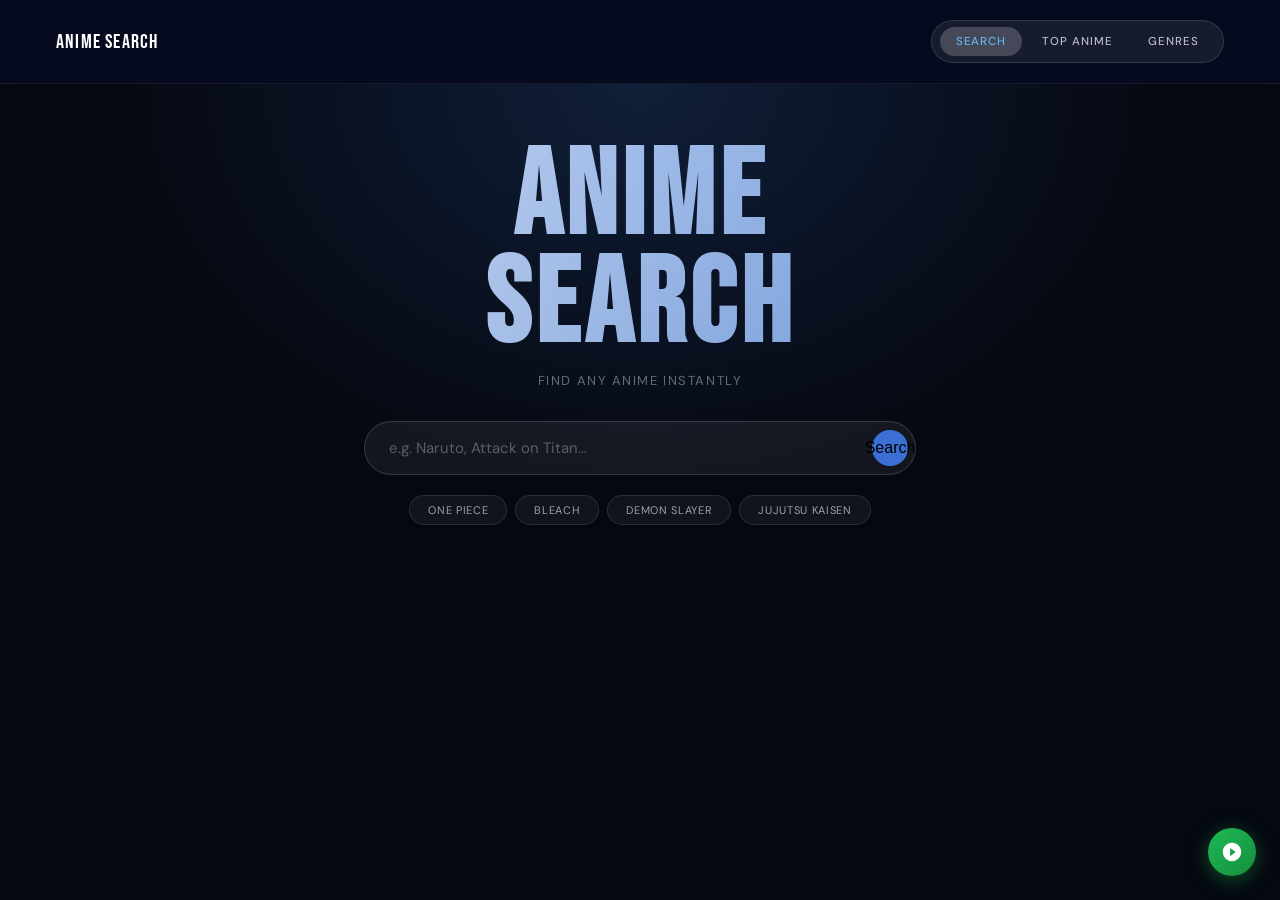
<file: index.html>
<!DOCTYPE html>
<html>
<head>
    <title>Anime Search</title>
    <link rel="preconnect" href="https://fonts.googleapis.com">
    <link href="https://fonts.googleapis.com/css2?family=Bebas+Neue&family=DM+Sans:wght@300;400;500;600&display=swap" rel="stylesheet">
    <link rel="stylesheet" href="style.css">
    <link rel="icon" type="image/png" href="anime.png">
</head>
<body>

    <nav class="shanks">
        <a href="index.html" class="rayleigh">Anime Search</a>
        <div class="benn">
            <a href="index.html" class="yasopp active">Search</a>
            <a href="animetop.html" class="yasopp">Top Anime</a>
            <a href="animegenre.html" class="yasopp">Genres</a>
        </div>
    </nav>

    <div class="whitebeard">
        <h1 class="newgate">Anime<br>Search</h1>
        <p class="thatch">Find any anime instantly</p>

        <div class="vista">
            <input type="text" class="izo" id="izo" placeholder="e.g. Naruto, Attack on Titan...">
            <button class="jozu" id="jozu">Search</button>
            <div class="atmos" id="atmos"></div>
        </div>

        <div class="rakuyo">
            <button class="haruta" onclick="searchAnime('One Piece')">One Piece</button>
            <button class="haruta" onclick="searchAnime('Bleach')">Bleach</button>
            <button class="haruta" onclick="searchAnime('Demon Slayer')">Demon Slayer</button>
            <button class="haruta" onclick="searchAnime('Jujutsu Kaisen')">Jujutsu Kaisen</button>
        </div>
    </div>

    <div class="namur" id="namur" style="display:none;">
        <div class="marco"></div>
        <p class="portgas">Searching...</p>
    </div>

    <div class="ace" id="ace" style="display:none;">
        <div class="sabo"></div>
        <p class="luffy" id="luffy">Nothing found. Try another name!</p>
    </div>

    <div class="zoro" id="zoro"></div>

    <script src="main.js"></script>

  
    <div class="music-player" id="musicPlayer">
        <div class="music-embed" id="musicEmbed">
            <iframe data-testid="embed-iframe" style="border-radius:16px" src="https://open.spotify.com/embed/track/59hVbgr8rfYkDbHfr8RcGI?utm_source=generator" width="100%" height="152" frameBorder="0" allowfullscreen="" allow="autoplay; clipboard-write; encrypted-media; fullscreen; picture-in-picture" loading="lazy"></iframe>
        </div>
        <button class="music-toggle" id="musicToggle" aria-label="Toggle music player" title="Now Playing">
            <svg viewBox="0 0 24 24" xmlns="http://www.w3.org/2000/svg"><path d="M12 2C6.48 2 2 6.48 2 12s4.48 10 10 10 10-4.48 10-10S17.52 2 12 2zm-2 14.5v-9l6 4.5-6 4.5z"/></svg>
        </button>
    </div>
    <script>
    (function(){
        var toggle = document.getElementById("musicToggle");
        var embed  = document.getElementById("musicEmbed");
        var open   = false;
        toggle.addEventListener("click", function(){
            open = !open;
            embed.classList.toggle("open", open);
        });
    })();
    </script>
</body>
</html>
</file>
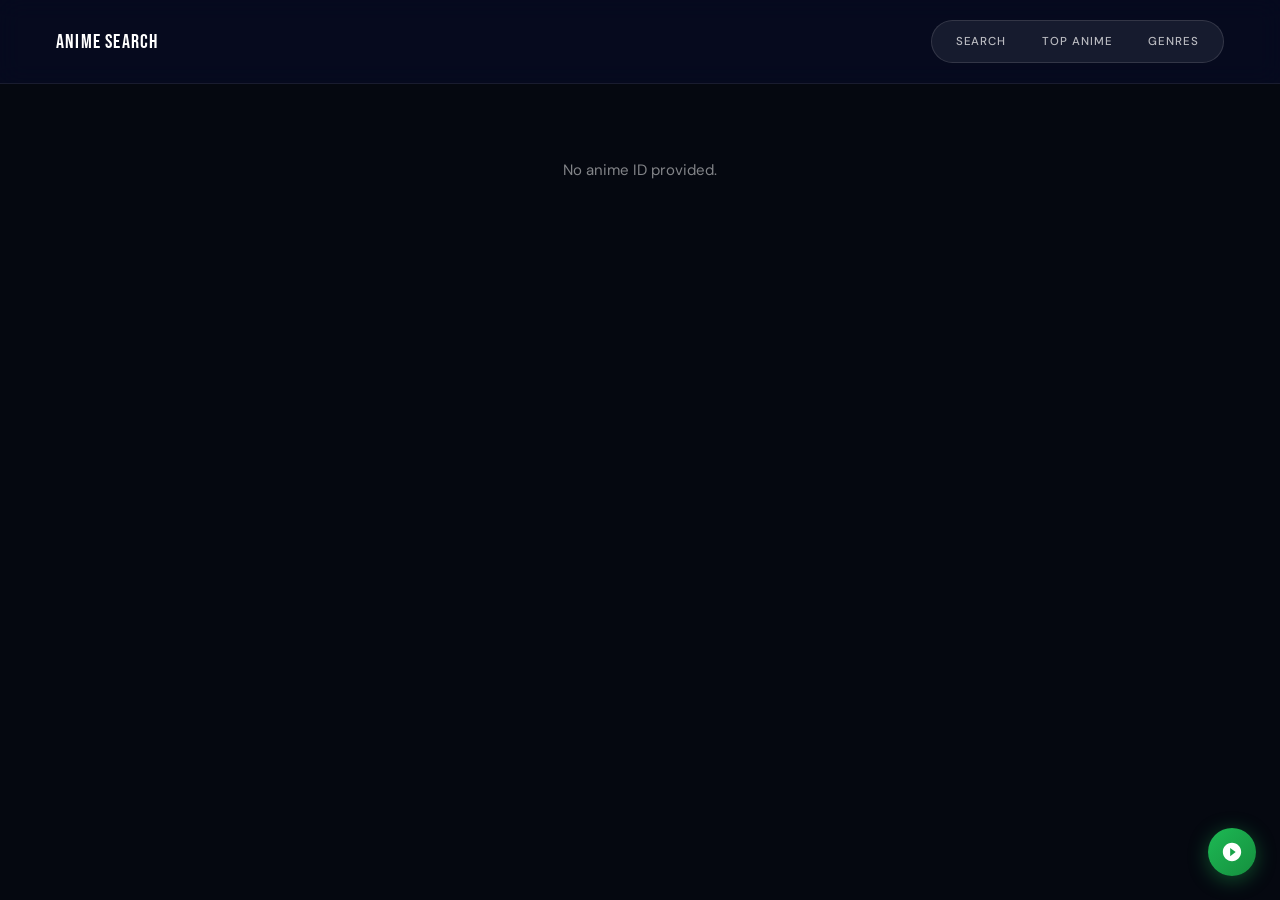
<file: animedetail.html>
<!DOCTYPE html>
<html>
<head>
    <title>Anime Detail</title>
    <link rel="preconnect" href="https://fonts.googleapis.com">
    <link href="https://fonts.googleapis.com/css2?family=Bebas+Neue&family=DM+Sans:wght@300;400;500;600&display=swap" rel="stylesheet">
    <link rel="stylesheet" href="style.css">
    <link rel="icon" type="image/png" href="anime.png">
</head>
<body>

    <nav class="shanks">
        <a href="index.html" class="rayleigh">Anime Search</a>
        <div class="benn">
            <a href="index.html" class="yasopp">Search</a>
            <a href="animetop.html" class="yasopp">Top Anime</a>
            <a href="animegenre.html" class="yasopp">Genres</a>
        </div>
    </nav>

    <div class="namur" id="namur">
        <div class="marco"></div>
        <p class="portgas">Loading anime...</p>
    </div>

    <div class="ace" id="ace" style="display:none;">
        <div class="sabo"></div>
        <p class="luffy" id="luffy">Failed to load anime.</p>
    </div>

    <div class="detailwrap" id="detailwrap" style="display:none;"></div>

    <script src="animedetail.js"></script>


    <div class="music-player" id="musicPlayer">
        <div class="music-embed" id="musicEmbed">
            <iframe data-testid="embed-iframe" style="border-radius:16px" src="https://open.spotify.com/embed/track/59hVbgr8rfYkDbHfr8RcGI?utm_source=generator" width="100%" height="152" frameBorder="0" allowfullscreen="" allow="autoplay; clipboard-write; encrypted-media; fullscreen; picture-in-picture" loading="lazy"></iframe>
        </div>
        <button class="music-toggle" id="musicToggle" aria-label="Toggle music player" title="Now Playing">
            <svg viewBox="0 0 24 24" xmlns="http://www.w3.org/2000/svg"><path d="M12 2C6.48 2 2 6.48 2 12s4.48 10 10 10 10-4.48 10-10S17.52 2 12 2zm-2 14.5v-9l6 4.5-6 4.5z"/></svg>
        </button>
    </div>
    <script>
    (function(){
        var toggle = document.getElementById("musicToggle");
        var embed  = document.getElementById("musicEmbed");
        var open   = false;
        toggle.addEventListener("click", function(){
            open = !open;
            embed.classList.toggle("open", open);
        });
    })();
    </script>
</body>
</html>
</file>
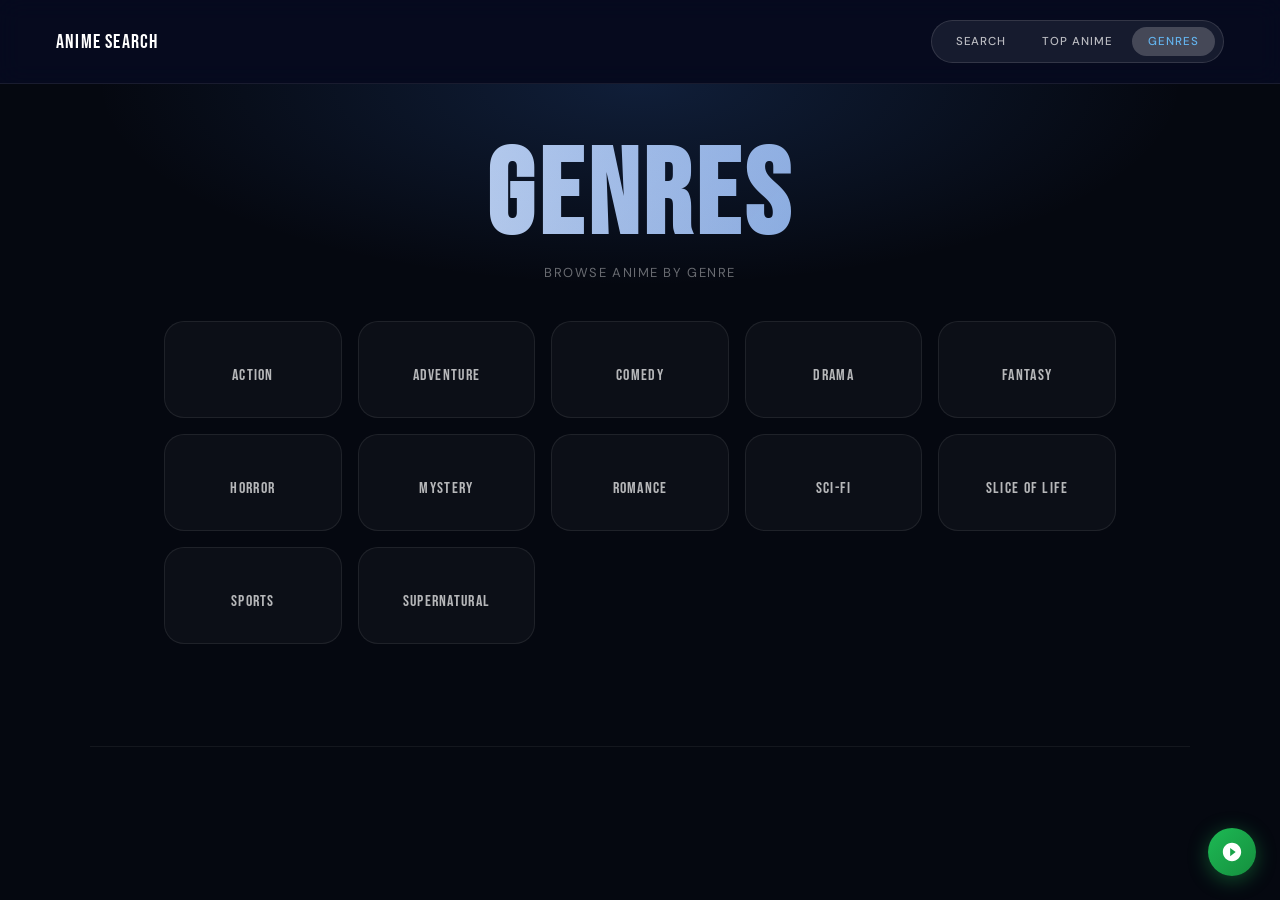
<file: animegenre.html>
<!DOCTYPE html>
<html>
<head>
    <title>Anime Genres</title>
    <link rel="preconnect" href="https://fonts.googleapis.com">
    <link href="https://fonts.googleapis.com/css2?family=Bebas+Neue&family=DM+Sans:wght@300;400;500;600&display=swap" rel="stylesheet">
    <link rel="stylesheet" href="style.css">
    <link rel="icon" type="image/png" href="anime.png">
</head>
<body>

    <nav class="shanks">
        <a href="index.html" class="rayleigh">Anime Search</a>
        <div class="benn">
            <a href="index.html" class="yasopp">Search</a>
            <a href="animetop.html" class="yasopp">Top Anime</a>
            <a href="animegenre.html" class="yasopp active">Genres</a>
        </div>
    </nav>

    <div class="whitebeard" style="padding-bottom:40px;">
        <h1 class="newgate">Genres</h1>
        <p class="thatch">Browse anime by genre</p>
    </div>

    <div class="genregrid" id="genregrid">
        <div class="genrecard" onclick="loadGenre(1,'Action',this)">
            <span class="genreemoji"></span>
            <span class="genrename">Action</span>
        </div>
        <div class="genrecard" onclick="loadGenre(2,'Adventure',this)">
            <span class="genreemoji"></span>
            <span class="genrename">Adventure</span>
        </div>
        <div class="genrecard" onclick="loadGenre(4,'Comedy',this)">
            <span class="genreemoji"></span>
            <span class="genrename">Comedy</span>
        </div>
        <div class="genrecard" onclick="loadGenre(8,'Drama',this)">
            <span class="genreemoji"></span>
            <span class="genrename">Drama</span>
        </div>
        <div class="genrecard" onclick="loadGenre(10,'Fantasy',this)">
            <span class="genreemoji"></span>
            <span class="genrename">Fantasy</span>
        </div>
        <div class="genrecard" onclick="loadGenre(14,'Horror',this)">
            <span class="genreemoji"></span>
            <span class="genrename">Horror</span>
        </div>
        <div class="genrecard" onclick="loadGenre(7,'Mystery',this)">
            <span class="genreemoji"></span>
            <span class="genrename">Mystery</span>
        </div>
        <div class="genrecard" onclick="loadGenre(22,'Romance',this)">
            <span class="genreemoji"></span>
            <span class="genrename">Romance</span>
        </div>
        <div class="genrecard" onclick="loadGenre(24,'Sci-Fi',this)">
            <span class="genreemoji"></span>
            <span class="genrename">Sci-Fi</span>
        </div>
        <div class="genrecard" onclick="loadGenre(36,'Slice of Life',this)">
            <span class="genreemoji"></span>
            <span class="genrename">Slice of Life</span>
        </div>
        <div class="genrecard" onclick="loadGenre(30,'Sports',this)">
            <span class="genreemoji"></span>
            <span class="genrename">Sports</span>
        </div>
        <div class="genrecard" onclick="loadGenre(37,'Supernatural',this)">
            <span class="genreemoji"></span>
            <span class="genrename">Supernatural</span>
        </div>
    </div>

    <div class="namur" id="namur" style="display:none;">
        <div class="marco"></div>
        <p class="portgas">Loading...</p>
    </div>

    <div class="ace" id="ace" style="display:none;">
        <div class="sabo"></div>
        <p class="luffy" id="luffy">Failed to load. Try again!</p>
    </div>

    <div class="genreresulttitle" id="genreresulttitle"></div>
    <div class="topgrid" id="topgrid"></div>

    <script>
    const loadingbox = document.getElementById('namur');
    const errorbox = document.getElementById('ace');
    const topgrid = document.getElementById('topgrid');
    const genreresulttitle = document.getElementById('genreresulttitle');

    function showloading() {
        loadingbox.style.display = 'block';
        errorbox.style.display = 'none';
        topgrid.innerHTML = '';
        genreresulttitle.textContent = '';
    }

    function showerror(msg) {
        loadingbox.style.display = 'none';
        errorbox.style.display = 'block';
        document.getElementById('luffy').textContent = msg;
    }

    function hideloading() {
        loadingbox.style.display = 'none';
    }

    function buildcard(a) {
        const id = a.mal_id;
        const img = a.images?.jpg?.image_url || '';
        const title = a.title || 'Unknown';
        const score = a.score ? a.score : '-';
        const eps = a.episodes ? a.episodes + ' eps' : '?? eps';
        return '<a class="animecard" href="animedetail.html?id=' + id + '">' +
            '<img src="' + img + '" class="animeposter" alt="' + title + '" onerror="this.src=\'https://via.placeholder.com/200x300/0d1a4a/fff?text=No+Image\'">' +
            '<div class="animecardinfo">' +
            '<div class="animecardtitle">' + title + '</div>' +
            '<div class="animecardmeta">' +
            '<span class="scorestar">&#9733; ' + score + '</span>' +
            '<span class="animecardtag">' + eps + '</span>' +
            '</div></div></a>';
    }

    async function loadGenre(id, name, card) {
        document.querySelectorAll('.genrecard').forEach(c => c.classList.remove('active'));
        if (card) card.classList.add('active');
        showloading();
        try {
            const res = await fetch('https://api.jikan.moe/v4/anime?genres=' + id + '&order_by=score&sort=desc&limit=24');
            const data = await res.json();
            hideloading();
            if (data.data && data.data.length > 0) {
                genreresulttitle.textContent = 'Top ' + name + ' Anime';
                topgrid.innerHTML = data.data.map(buildcard).join('');
                topgrid.scrollIntoView({ behavior: 'smooth' });
            } else {
                showerror('No anime found for this genre.');
            }
        } catch (e) {
            showerror('Something went wrong. Check your connection!');
        }
    }
    </script>


    <div class="music-player" id="musicPlayer">
        <div class="music-embed" id="musicEmbed">
            <iframe data-testid="embed-iframe" style="border-radius:16px" src="https://open.spotify.com/embed/track/59hVbgr8rfYkDbHfr8RcGI?utm_source=generator" width="100%" height="152" frameBorder="0" allowfullscreen="" allow="autoplay; clipboard-write; encrypted-media; fullscreen; picture-in-picture" loading="lazy"></iframe>
        </div>
        <button class="music-toggle" id="musicToggle" aria-label="Toggle music player" title="Now Playing">
            <svg viewBox="0 0 24 24" xmlns="http://www.w3.org/2000/svg"><path d="M12 2C6.48 2 2 6.48 2 12s4.48 10 10 10 10-4.48 10-10S17.52 2 12 2zm-2 14.5v-9l6 4.5-6 4.5z"/></svg>
        </button>
    </div>
    <script>
    (function(){
        var toggle = document.getElementById("musicToggle");
        var embed  = document.getElementById("musicEmbed");
        var open   = false;
        toggle.addEventListener("click", function(){
            open = !open;
            embed.classList.toggle("open", open);
        });
    })();
    </script>
</body>
</html>
</file>
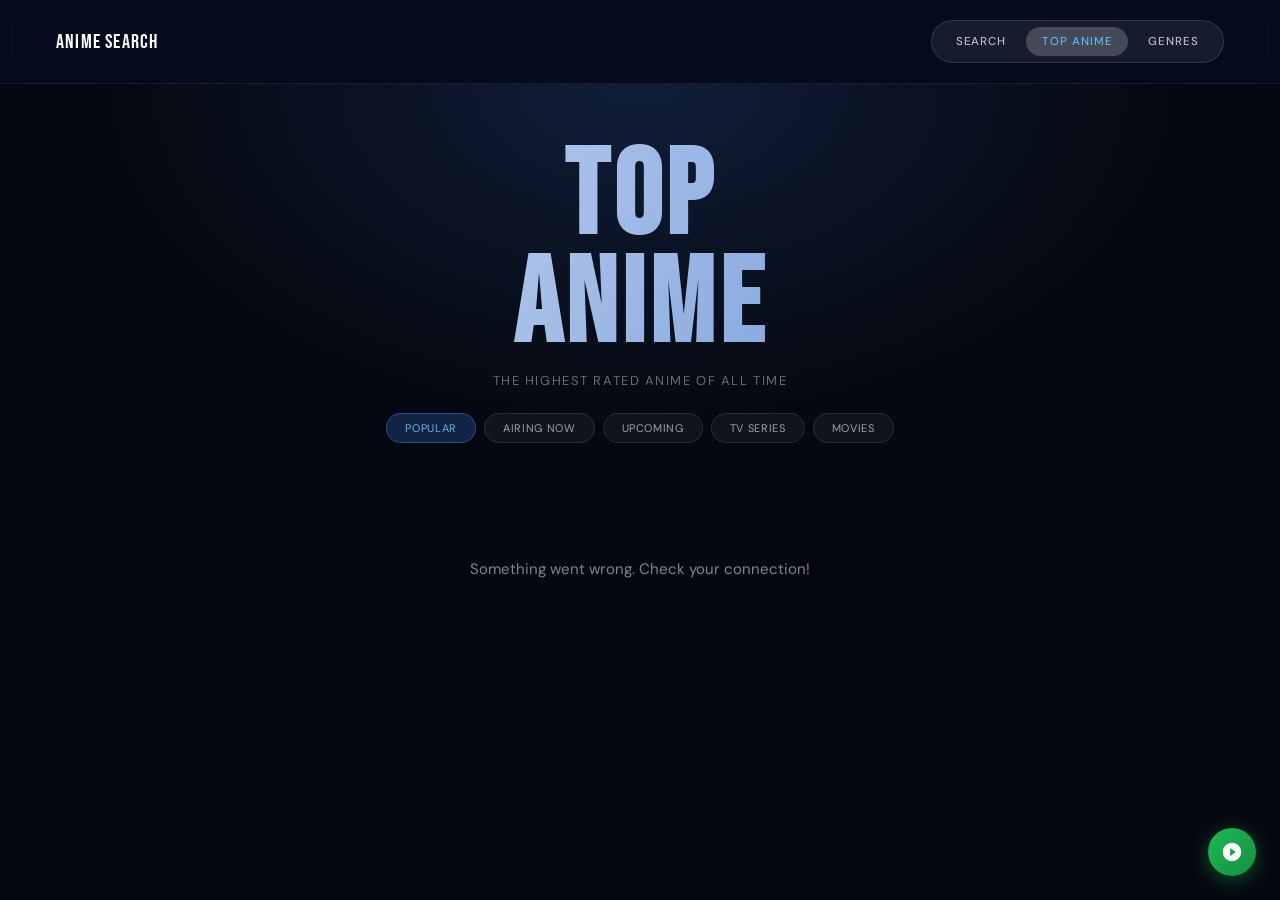
<file: animetop.html>
<!DOCTYPE html>
<html>
<head>
    <title>Top Anime</title>
    <link rel="preconnect" href="https://fonts.googleapis.com">
    <link href="https://fonts.googleapis.com/css2?family=Bebas+Neue&family=DM+Sans:wght@300;400;500;600&display=swap" rel="stylesheet">
    <link rel="stylesheet" href="style.css">
    <link rel="icon" type="image/png" href="anime.png">
</head>
<body>

    <nav class="shanks">
        <a href="index.html" class="rayleigh">Anime Search</a>
        <div class="benn">
            <a href="index.html" class="yasopp">Search</a>
            <a href="animetop.html" class="yasopp active">Top Anime</a>
            <a href="animegenre.html" class="yasopp">Genres</a>
        </div>
    </nav>

    <div class="whitebeard" style="padding-bottom:40px;">
        <h1 class="newgate">Top<br>Anime</h1>
        <p class="thatch">The highest rated anime of all time</p>
        <div class="rakuyo" style="margin-top:24px;">
            <button class="haruta active" data-type="bypopularity" onclick="loadTop('bypopularity', this)">Popular</button>
            <button class="haruta" data-type="airing" onclick="loadTop('airing', this)">Airing Now</button>
            <button class="haruta" data-type="upcoming" onclick="loadTop('upcoming', this)">Upcoming</button>
            <button class="haruta" data-type="tv" onclick="loadTop('tv', this)">TV Series</button>
            <button class="haruta" data-type="movie" onclick="loadTop('movie', this)">Movies</button>
        </div>
    </div>

    <div class="namur" id="namur" style="display:none;">
        <div class="marco"></div>
        <p class="portgas">Loading top anime...</p>
    </div>

    <div class="ace" id="ace" style="display:none;">
        <div class="sabo"></div>
        <p class="luffy" id="luffy">Failed to load. Try again!</p>
    </div>

    <div class="topgrid" id="topgrid"></div>

    <script src="animetop.js"></script>


    <div class="music-player" id="musicPlayer">
        <div class="music-embed" id="musicEmbed">
            <iframe data-testid="embed-iframe" style="border-radius:16px" src="https://open.spotify.com/embed/track/59hVbgr8rfYkDbHfr8RcGI?utm_source=generator" width="100%" height="152" frameBorder="0" allowfullscreen="" allow="autoplay; clipboard-write; encrypted-media; fullscreen; picture-in-picture" loading="lazy"></iframe>
        </div>
        <button class="music-toggle" id="musicToggle" aria-label="Toggle music player" title="Now Playing">
            <svg viewBox="0 0 24 24" xmlns="http://www.w3.org/2000/svg"><path d="M12 2C6.48 2 2 6.48 2 12s4.48 10 10 10 10-4.48 10-10S17.52 2 12 2zm-2 14.5v-9l6 4.5-6 4.5z"/></svg>
        </button>
    </div>
    <script>
    (function(){
        var toggle = document.getElementById("musicToggle");
        var embed  = document.getElementById("musicEmbed");
        var open   = false;
        toggle.addEventListener("click", function(){
            open = !open;
            embed.classList.toggle("open", open);
        });
    })();
    </script>
</body>
</html>
</file>
<file: style.css>
*,*::before,*::after{
  box-sizing: border-box;
  margin: 0;
  padding: 0;
}
body{
  font-family: 'DM Sans', sans-serif;
  background:#050810 ;
  color: #fff;
  min-height: 100vh;
  overflow-x: hidden;
}
.shanks{
    position:sticky;
        top:0;
  z-index:1000;
        display:flex;
    align-items:center;
  justify-content:space-between;
        padding:20px 56px;
    background:rgba(8,13,40,0.6);
  backdrop-filter:blur(12px);
        -webkit-backdrop-filter:blur(12px);
    border-bottom:0.5px solid rgba(255,255,255,0.08);
  transition:background 0.3s ease;
}
.rayleigh{
  font-family: 'Bebas Neue',sans-serif;
  font-size: 20px;
  letter-spacing: 0.06em;
  color: #fff;
  text-decoration: none;
}
.benn{
  display: flex;
  align-items: center;
  gap: 4px;
  background: rgba(255,255,255,0.07);
  border: 0.5px solid rgba(255,255,255,0.12);
  border-radius: 100px;
  padding: 6px 8px;
}
.yasopp{
  color:rgba(255,255,255,0.7);
  text-decoration: none;
  font-size: 11.5px;
  font-weight: 500;
  letter-spacing: 0.08em;
  text-transform: uppercase;
  padding: 7px 16px;
  border-radius: 100px;
  transition: background 0.15s,color 0.15s;
}
.yasopp:hover{
   background:rgba(255,255,255,0.1);
        color:#fff;


}
.yasopp.active{
  background:rgba(255,255,255,0.2);
  color:#63b3ed;
}
.whitebeard{
  text-align: center;
  padding: 60px 24px 50px;
  position: relative;

}
.whitebeard::before{
  content: '';
  position: absolute;
  inset: 0;
   background:radial-gradient(ellipse at 50% 0%,rgba(60,120,220,0.2) 0%,transparent 60%);
  pointer-events:none;
}
.newgate{
  font-family: 'Bebas Neue',sans-serif;
  font-size: clamp(50px,10vw,120px);
  letter-spacing: 0.04em;
  line-height: 0.9;
  background:linear-gradient(135deg,#fff 0%,rgba(100,160,255,0.8) 100%);
 -webkit-text-fill-color:transparent;
  -webkit-background-clip:text;
        background-clip:text;

}
.thatch{
  font-size: 13px;
  color: rgba(255,255,255,0.4);
  letter-spacing: 0.12em;
  text-transform: uppercase;
  margin-top: 12px;
}
.vista{
  max-width: 600px;
  margin:32px auto 0;
  padding: 0 24px;
  position: relative;
}
.izo{
  width: 100%;
  background: rgba(255,255,255,0.06);
  border: 0.5px solid rgba(255,255,255,0.15);
  border-radius: 100px;
  padding: 16px 60px 16px 24px;
  font-size: 15px;
  color: #fff;
  font-family: inherit;
  outline: none;
  transition:border-color 0.2s;

}
.izo::placeholder{
  color: rgba(255,255,255,0.3);
}
.izo:focus{
  border-color: rgba(60,120,220,0.6);
}
.jozu{
  position: absolute;
  right: 32px;
  top: 50%;
  transform: translateY(-50%);
  background: #3b6fd4;
  border:none;
  border-radius: 50%;
  width:36px;
  height: 36px;
  cursor: pointer;
  display: flex;
  align-items: center;
  justify-content: center;
  transition: background 0.2s;
  font-size: 16px;
}

.jozu:hover{
  background: #2d5ab8;
}
.atmos{
  position: absolute;
  top: calc(100% + 8px);
  left: 24px;
  right: 24px;
  background: #0d1a4a;
  border: 0.5px solid rgba(255,255,255,0.1);
  border-radius: 16px;
  overflow:hidden;
  z-index: 100;
  display: none;
}
.dropitem{
  padding: 12px 20px;
  cursor: pointer;
  font-size: 13px;
  color: rgba(255,255,255,0.8);
  transform: background 0.15s;
  display: flex;
  align-items: center;
  gap: 12px;
  text-decoration: none;
}
.dropitem:hover{
  background: rgba(255,255,255,0.07);

}
.dropitem img{
  width: 36px;
  height: 48px;
  object-fit: cover;
  border-radius: 6px;
}
.dropifno{
  display: flex;
  flex-direction: column;
  gap:2px;
}
.droptitle{
  font-size: 13px;
  color: #fff;
  font-weight: 500;
}
.dropsub{
  font-size: 11px;
  color:rgba(255,255,255,0.4) ;
}
.rakuyo{
  max-width: 700px;
  margin: 20px auto 0;
  padding: 0 24px;
  display: flex;
  flex-wrap: wrap;
  gap: 8px;
  justify-content: center;
}
.haruta{
  background: rgba(255,255,255,0.05);
  border: 0.5px solid rgba(255,255,255,0.1);
  border-radius: 100px;
  padding: 7px 18px;
  font-size: 11px;
  color: rgba(255,255,255,0.6);
  cursor: pointer;
  font-family: inherit;
  letter-spacing: 0.06em;
  text-transform: uppercase;
  transition: background 0.15s, color 0.15s,border-color 0.15s;

}
.haruta:hover{
  background:rgba(60,120,220,0.2) ;
  color: #fff;
  border-color:rgba(60,120,220,0.4) ;
}
.haruta.active{
  background:rgba(60,120,220,0.25) ;
  color: #63b3ed;
  border-color:rgba(60,120,220,0.5);
}
.namur{
  text-align:center;
  padding: 80px 24px;
  display: none;
}
.marco{
  width: 40px;
  height: 40px;
  border: 2px solid rgba(255,255,255,0.1);
  border-top-color: #3b6fd4;
  border-radius: 50%;
  animation:spin 0.8s linear infinite;
  margin: 0 auto 16px;
}
@keyframes spin{
to{ transform: rotate(360deg);}
}
.portgas{
  font-size: 13px;
  color:rgba(255,255,255,0.4) ;
  letter-spacing: 0.1em;
  text-transform: uppercase;
}
.ace{
  text-align: center;
  padding: 60px 24px;
  display: none;
}
.sabo{
  font-size: 48px;
  margin-bottom: 16px;
}
.luffy{
  font-size: 15px;
  color:rgba(255,255,255,0.5) ;
}
.zoro{
  max-width: 1100px;
  margin:32px auto;
  padding: 0 24px;
}
.resultstitle{
  font-family: 'Bebas Neue',sans-serif;
  font-size: 13px;
  letter-spacing: 0.18em;
  text-transform: uppercase;
  color:rgba(255,255,255,0.25);
  margin-bottom: 20px;
  padding-bottom: 10px;
  border-bottom: 0.5px solid rgba(255,255,255,0.06);
}
.resultsgrid{
  display: grid;
   grid-template-columns:repeat(auto-fill,minmax(180px,1fr));
    gap:20px;
}
.animecard{
  background: rgba(255,255,255,0.03);
  border: 0.5px solid rgba(255,255,255,0.08);
  border-radius: 16px;
  overflow: hidden;
  transition: transform 0.3s,border-color 0.3s;
cursor: pointer;
text-decoration: none;
display: block;

}
.animecard:hover{
     transform: translateY(-4px);
     border-color:rgba(60,120,220,0.4)          
}
.animeposter{
  width: 100%;
  aspect-ratio: 2/3;
  object-fit:cover;
  display: block;
}
.animecardinfo{
  padding: 12px;
}
.animecardtitle{
  font-size: 13px;
  font-weight: 500;
  color: #fff;
  line-height: 1.3;
  margin-bottom: 6px;
  display: -webkit-box;
  -webkit-line-clamp: 2;
  line-clamp: 2;
  -webkit-box-orient: vertical;
  overflow: hidden;
}
.animecardmeta{
  display: flex;
  gap: 6px;
  flex-wrap: wrap;
}
.animecardtag{
  font-size: 10px;
  padding: 2px 8px;
  border-radius: 100px;
  background: rgba(60,120,220,0.15);
  color: #63b3ed;
  border: 0.5px solid rgba(60,120,220,0.25);
  letter-spacing: 0.04em;
}
.scorestar{
  color: #ffb400;
  font-size: 10px;
  padding: 2px 8px;
  border-radius: 100px;
background:rgba(255,180,0,0.1);
border: 0.5px solid rgba(255,180,0,0.25);
}
.topgrid{
  max-width: 1100px;
  margin: 32px auto;
  padding: 0  24px 60px;
  display:grid;
  grid-template-columns: repeat(auto-fill,minmax(180px,1fr));
  gap: 20px;
}
.genregrid{
  max-width: 1000px;
  margin: 0 auto;
  padding: 0 24px 60px;
  display: grid;
  grid-template-columns:repeat(auto-fill,minmax(160px,1fr));
  gap: 16px;
}
.genrecard{
  background: rgba(255,255,255,0.03);
  border: 0.5px solid rgba(255,255,255,0.08);
  border-radius: 20px;
  padding:32px 20px;
  text-align: center;
  cursor: pointer;
  display: flex;
  flex-direction: column;
  gap:12px;
  align-items: center;
  transition: background 0.2s, border-color 0.2s, transform 0.2s;
}
.genrecard:hover{
  background: rgba(60,120,220,0.1);
  border-color:rgba(60,120,220,0.4);
  transform:translateY(-4px);

}
.genreemoji{
        font-size:32px;
}
.genrename{
  font-family: 'Bebas Neue',sans-serif;
  font-size: 16px;
  letter-spacing: 0.08em;
  color:rgba(255,255,255,0.7);
}
.genreresulttitle{
  max-width: 1100px;
  margin: 32px auto 0;
  padding: 0 24px;
  font-family: 'Bebas Neue',sans-serif;
  font-size: 13px;
  letter-spacing: 0.18em;
  text-transform: uppercase;
  color: rgba(255,255,255,0.25);
  padding-bottom: 10px;
  border-bottom: 0.5px solid rgba(255,255,255,0.06);
}
.detailwrap{
  max-width: 1100px;
  margin: 40px auto 60px;
  padding: 0 24px;
}
.detailtop{
  display: grid;
  grid-template-columns: 280px 1fr;
  gap: 40px;
  margin-bottom: 32px;
}
@media(max-width:700px){
    .detailtop{
        grid-template-columns:1fr;
    }
}
.detailposter{
  width: 100%;
  border-radius: 20px;
  object-fit: cover;
  border: 0.5px solid rgba(255,255,255,0.1);
}
.detailinfo{
  display: flex;
  flex-direction: column;
  gap: 16px;
  justify-content: center;
}
.detailtitle{
  font-family: 'Bebas Neue',sans-serif;
  font-size: clamp(36px,5vw,64px);
  letter-spacing: 0.04em;
  line-height: 0.95;
  color: #fff;
}
.detailsub{
  font-size:13px;
  color: rgba(255,255,255,0.4);
  letter-spacing: 0.08em;
  text-transform: uppercase;
}
.detailstats{
  display: flex;
  gap:16px;
  flex-wrap: wrap;
}
.detailstat{
  background:rgba(255,255,255,0.04) ;
  border: 0.5px solid rgba(255,255,255,0.08);
  border-radius: 12px;
  padding: 12px 20px;
  display: flex;
  flex-direction: column;
  gap: 4px;
  min-width: 80px;
}
.detailstatval{
  font-family:'Bebas Neue',sans-serif ;
  font-size: 22px;
  color: #fff;

}
.detailstatlabel{
  font-size: 10px;
  color: rgba(255,255,255,0.35);
  letter-spacing: 0.1em;
  text-transform: uppercase;
}
.detailgenres{
  display: flex;
  flex-wrap: wrap;
  gap: 8px;
}
.detailgenretag{
  font-size: 11px;
  padding: 4px 14px;
  border-radius: 100px;
  background: rgba(60,120,220,0.15);
  color: #63b3ed;
  border: 0.5px solid rgba(60,120,220,0.3);
}
.detailblock{
  background: rgba(255,255,255,0.03);
  border: 0.5px solid rgba(255,255,255,0.08);
  border-radius: 20px;
  padding: 24px;
  margin-bottom: 20px;
}
.detailblocktitle{
   font-family:'Bebas Neue',sans-serif;
   font-size: 13px;
   letter-spacing: 0.18em;
   text-transform: uppercase;
   color: rgba(255,255,255,0.3);
   margin-bottom: 16px;
   padding-bottom: 10px;
   border-bottom: 0.5px solid rgba(255,255,255,0.06);
}
.synopsis{
  font-size: 14px;
  color:rgba(255,255,255,0.65) ;
  line-height: 1.8;
}
.charsgrid{
  display: grid;
  grid-template-columns: repeat(auto-fill,minmax(120px,1fr));
  gap:16px;

}
.charcard{
  text-align: center;
  display: flex;
  flex-direction: column;
  gap: 8px;
  align-items: center;
}
.charimg{
  width: 80px;
  height: 80px;
  border-radius: 50%;
  object-fit: cover;
  border:0.5px solid rgba(255,255,255,0.1);
}
.charname{
  font-size: 12px;
  color: rgba(255,255,255,0.7);
  text-align: center;
  line-height: 1.3;
}
.trailerframe{
  width: 100%;
  aspect-ratio:  16 / 9;
  border-radius: 16px;
  border: none;

}
.backhome{
  display: inline-block;
  margin-bottom: 32px;
  background: rgba(255,255,255,0.06);
  border: 0.5px solid rgba(255,255,255,0.12);
  border-radius: 100px;
  padding: 10px 24px;
  color: rgba(255,255,255,0.6);
  text-decoration: none;
  font-size: 12px;
  letter-spacing: 0.1em;
  text-transform: uppercase;
  transition: background 0.2s;
}
.backhome:hover{
  background: rgba(255,255,255,0.1);
  color: #fff;
}

.music-player{
  position:fixed;
  bottom:24px;
  right:24px;
  z-index:9999;
  display:flex;
  flex-direction:column;
  align-items:flex-end;
  gap:12px;
}
.music-toggle{
  width:48px;
  height:48px;
  border-radius:50%;
  background:linear-gradient(135deg,#1db954,#158f3e);
  border:none;
  cursor:pointer;
  display:flex;
  align-items:center;
  justify-content:center;
  box-shadow:0 4px 20px rgba(29,185,84,0.4);
  transition:transform 0.2s,box-shadow 0.2s;
  flex-shrink:0;
}
.music-toggle:hover{
  transform:scale(1.08);
  box-shadow:0 6px 28px rgba(29,185,84,0.55);
}
.music-toggle svg{
  width:22px;
  height:22px;
  fill:#fff;
  transition:opacity 0.2s;
}
.music-embed{
  width:320px;
  background:rgba(8,13,40,0.85);
  border:0.5px solid rgba(255,255,255,0.1);
  border-radius:16px;
  overflow:hidden;
  box-shadow:0 8px 40px rgba(0,0,0,0.6);
  backdrop-filter:blur(16px);
  -webkit-backdrop-filter:blur(16px);
  transform-origin:bottom right;
  transition:transform 0.25s cubic-bezier(.4,0,.2,1),opacity 0.25s;
  transform:scale(0.85);
  opacity:0;
  pointer-events:none;
}
.music-embed.open{
  transform:scale(1);
  opacity:1;
  pointer-events:all;
}
.music-embed iframe{
  display:block;
  border-radius:16px;
}
@media(max-width:420px){
  .music-embed{ width:calc(100vw - 48px); }
  .music-player{ right:16px; bottom:16px; }
}
</file>
